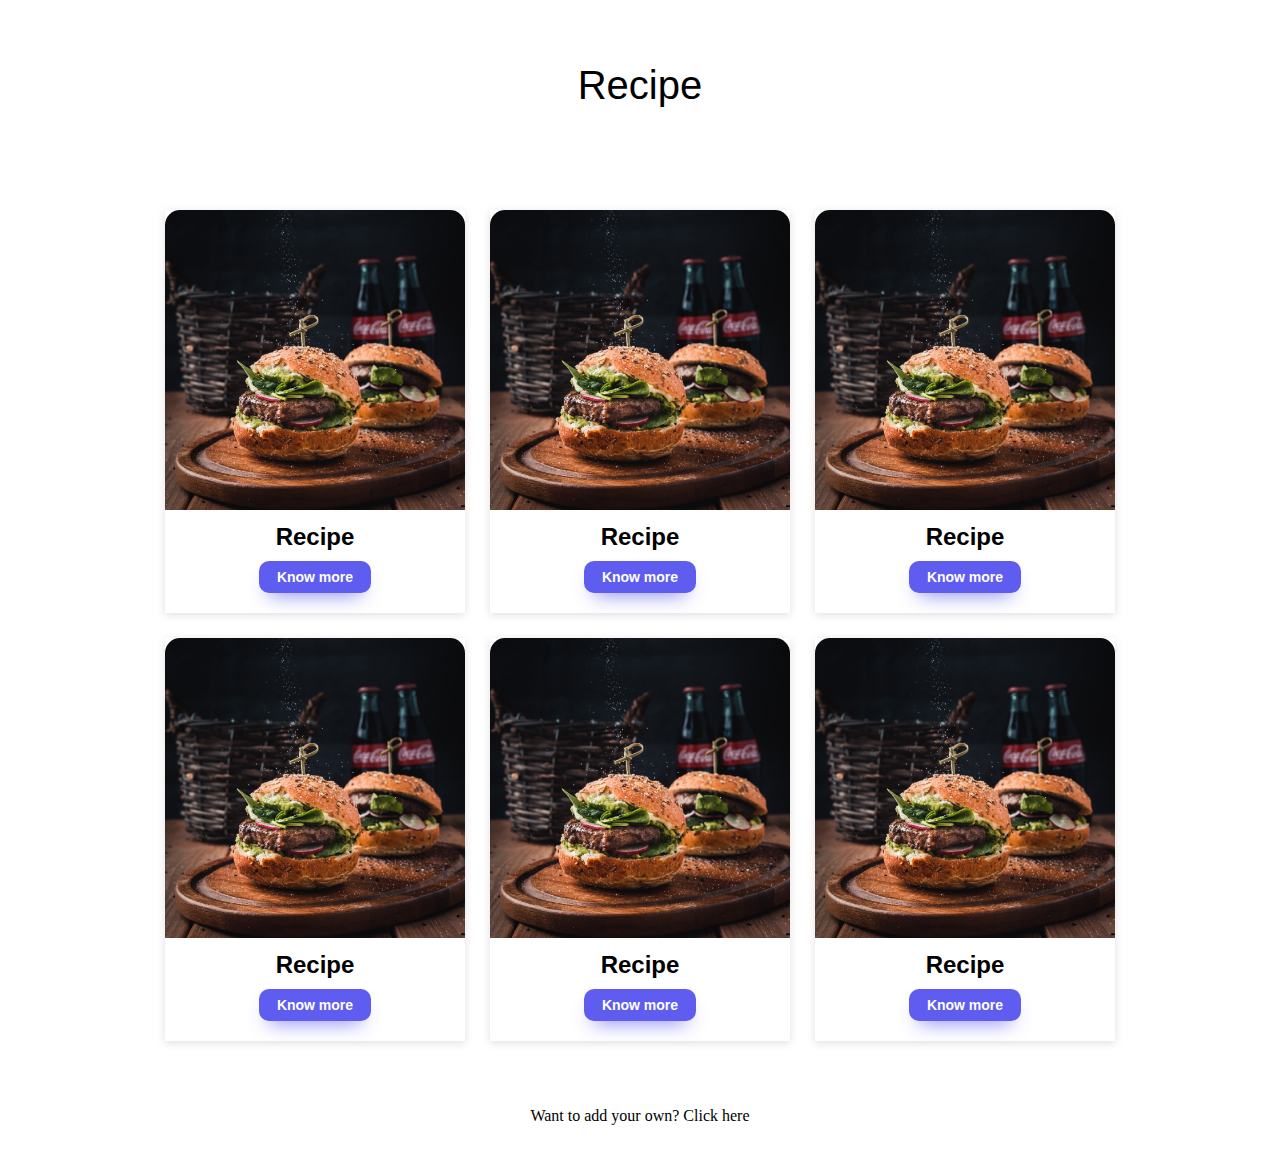
<file: index.html>
<!DOCTYPE html>
<html lang="en">
<head>
    <meta charset="UTF-8">
    <meta name="viewport" content="width=device-width, initial-scale=1.0">
    <link rel="stylesheet" href="styles.css">
    <title>Recipe</title>
</head>
<body>
    <div class="one">
        <div class="header">
            <h1>Recipe</h1>
        </div>
    </div>
    <main class="cards-container">
        <div class="cards">
            <div class="container">
                <div class="image">
                    <img src="img_files/recipe1.jpg" alt="recipe">
                </div>
                <div class="text">
                    <h2>Recipe</h2>
                    <button><a href="knowmore.html">Know more</a></button>
                </div>
            </div>
        </div>
        <div class="cards">
            <div class="container">
                <div class="image">
                    <img src="img_files/recipe1.jpg" alt="recipe">
                </div>
                <div class="text">
                    <h2>Recipe</h2>
                    <button><a href="knowmore.html">Know more</a></button>
                </div>
            </div>
        </div>
        <div class="cards">
            <div class="container">
                <div class="image">
                    <img src="img_files/recipe1.jpg" alt="recipe">
                </div>
                <div class="text">
                    <h2>Recipe</h2>
                    <button><a href="knowmore.html">Know more</a></button>
                </div>
            </div>
        </div>
        <div class="cards">
            <div class="container">
                <div class="image">
                    <img src="img_files/recipe1.jpg" alt="recipe">
                </div>
                <div class="text">
                    <h2>Recipe</h2>
                    <button><a href="knowmore.html">Know more</a></button>
                </div>
            </div>
        </div>
        <div class="cards">
            <div class="container">
                <div class="image">
                    <img src="img_files/recipe1.jpg" alt="recipe">
                </div>
                <div class="text">
                    <h2>Recipe</h2>
                    <button><a href="knowmore.html">Know more</a></button>
                </div>
            </div>
        </div>
        <div class="cards">
            <div class="container">
                <div class="image">
                    <img src="img_files/recipe1.jpg" alt="recipe">
                </div>
                <div class="text">
                    <h2>Recipe</h2>
                    <button><a href="knowmore.html">Know more</a></button>
                </div>
            </div>
        </div>
    </main>
    <footer>
        <div class="footer-container">
            <p>Want to add your own? <a href="#" class="knowmore">Click here</a></p>
        </div>
    </footer>
</body>
</html>
</file>
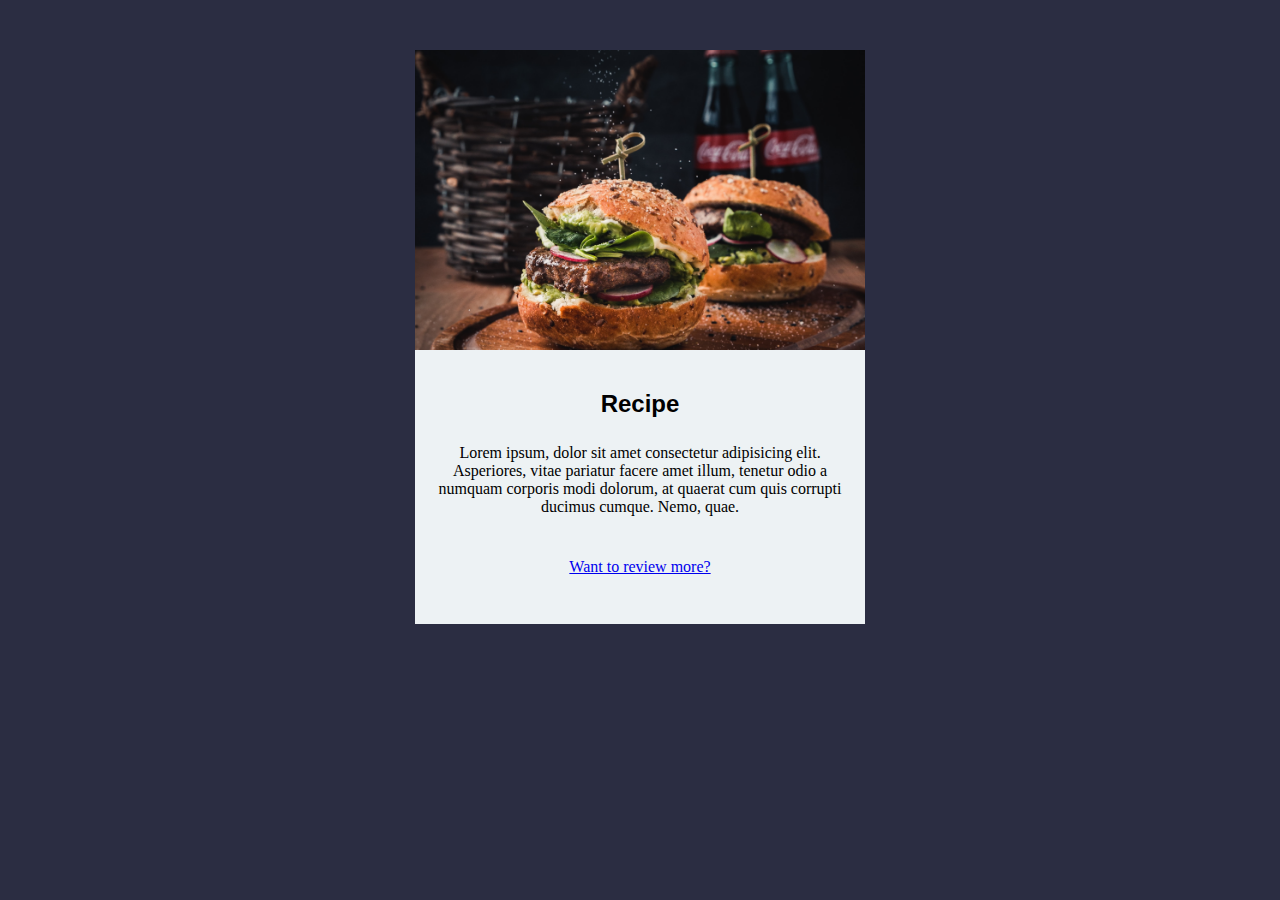
<file: knowmore.html>
<!DOCTYPE html>
<html lang="en">
<head>
    <meta charset="UTF-8">
    <meta name="viewport" content="width=device-width, initial-scale=1.0">
    <link rel="stylesheet" href="knowmore.css">
    <title>Know more</title>
</head>
<body>
    <div class="head-container">
        <div class="image">
            <img src="img_files/recipe1.jpg" alt="recipe">
        </div>
        <div class="text">
            <h2>Recipe</h2>
            <p>Lorem ipsum, dolor sit amet consectetur adipisicing elit. Asperiores, vitae pariatur facere amet illum, tenetur odio a numquam corporis modi dolorum, at quaerat cum quis corrupti ducimus cumque. Nemo, quae.</p>
            <p><a href="index.html">Want to review more?</a></p>
        </div>
    </div>
</body>
</html>
</file>
<file: styles.css>
body {
    margin: 0px; 
    padding: 0px;
}

.one {
    margin: 10px;
    padding: 0;
}

.header {
    width: 100%;
    height: 150px;
    display: flex;
    justify-content: center;
    align-items: center;
    border-radius: 5px;
}

.header h1 {
    margin: 0;
    font-family: 'PT Sans', sans-serif;
    font-size: 40px;
    font-weight: 100;
}

.text {
    padding: 10px;
    margin-bottom: 15px;
    height: 64px;
    display: flex;
    flex-direction: column;
    gap: 10px;
    justify-content: center;
    align-items: center;
}

.text h2 {
    margin: 0;
    display: block;
    font-family: Inter,Helvetica,"Apple Color Emoji","Segoe UI Emoji",NotoColorEmoji,"Noto Color Emoji","Segoe UI Symbol","Android Emoji",EmojiSymbols,-apple-system,system-ui,"Segoe UI",Roboto,"Helvetica Neue","Noto Sans",sans-serif;
    padding-top: 3px;
}

.text button {
    background: #5E5DF0;
    border-radius: 10px;
    box-shadow: #5E5DF0 0 10px 20px -10px;
    box-sizing: border-box;
    color: #FFFFFF;
    cursor: pointer;
    font-family: Inter,Helvetica,"Apple Color Emoji","Segoe UI Emoji",NotoColorEmoji,"Noto Color Emoji","Segoe UI Symbol","Android Emoji",EmojiSymbols,-apple-system,system-ui,"Segoe UI",Roboto,"Helvetica Neue","Noto Sans",sans-serif;
    font-size: 14px;
    font-weight: 700;
    height: 40px;
    opacity: 1;
    outline: 0 solid transparent;
    padding: 8px 18px;
    user-select: none;
    -webkit-user-select: none;
    touch-action: manipulation;
    width: fit-content;
    word-break: break-word;
    border: 0;
}

.cards-container {
    margin-top: 50px;
    margin-bottom: 50px ;
    margin-right: auto;
    margin-left: auto;
    max-width: 1000px;
    display: flex;
    flex-direction: row;
    flex-wrap: wrap;
    justify-content: center;
    align-items: center;
    gap: 25px; 
}

.cards {
    width: 300px;
    border-radius: 30p 30px 0 0;
    box-shadow: rgba(99, 99, 99, 0.2) 0px 2px 8px 0px;
}



.image img {
    width: 300px;
    height: 300px;
    object-fit: cover;
    border-radius: 15px 15px 0 0;
}

footer {
    width: 100%;
    height: 80px
}

.footer-container {
    display: flex;
    justify-content: center;
    align-items: center;

}

.text a:link, a:visited {
    text-decoration: none;
    color: #FFFFFF;
}

a.knowmore {
    color: black;
    text-decoration: none;
}
</file>
<file: knowmore.css>
body {
    margin: 0px;
    padding: 0px;
    background-color: #2B2D42;
}


.head-container {
    width: 60%;
    max-width: 450px;
    height: auto;
    background-color: #EDF2F4;
    margin-right: auto;
    margin-left: auto;
    margin-top: 50px;
    display: flex;
    flex-direction: column;
    justify-content: center;
    align-items: center;
}

.text {
    padding: 10px;
    height: 250px;
    display: flex;
    flex-direction: column;
    gap: 10px;
    justify-content: center;
    align-items: center;
}

.text h2 {
    margin: 0;
    display: block;
    font-family: Inter,Helvetica,"Apple Color Emoji","Segoe UI Emoji",NotoColorEmoji,"Noto Color Emoji","Segoe UI Symbol","Android Emoji",EmojiSymbols,-apple-system,system-ui,"Segoe UI",Roboto,"Helvetica Neue","Noto Sans",sans-serif;
    padding-top: 3px;
    text-align: center;
}

.text p {
    text-align: center;
}

.image img {
    width: 450px;
    height: 300px;
    object-fit: cover;
}
</file>
